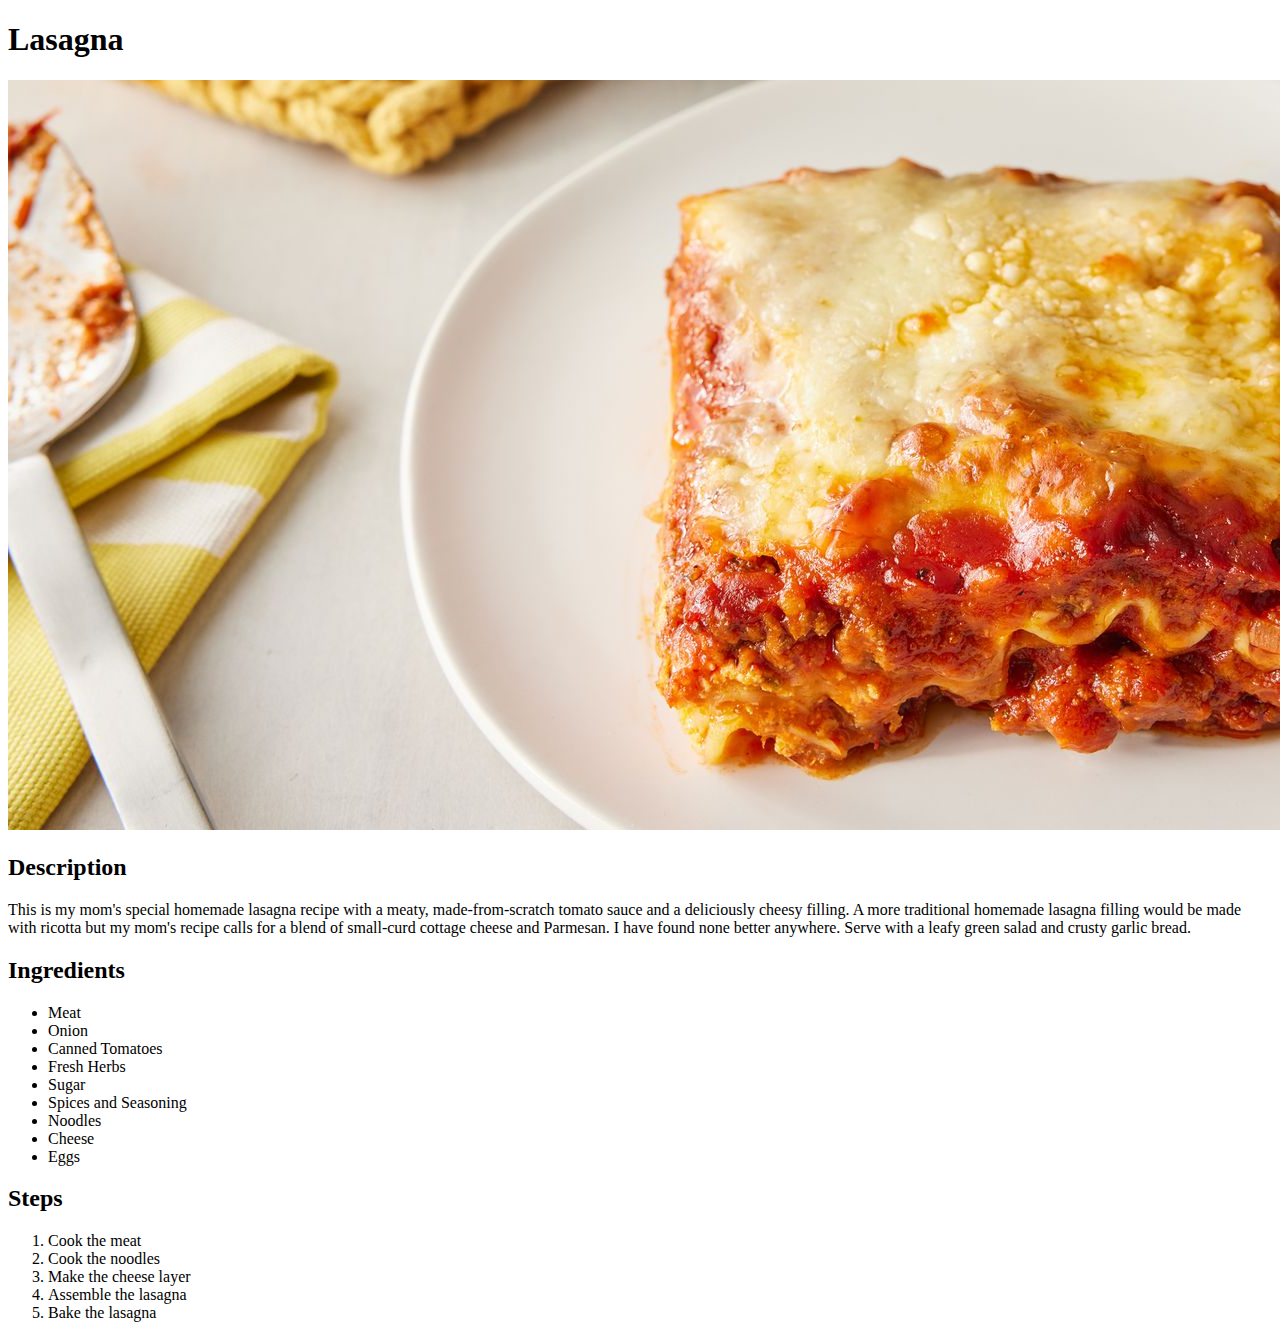
<file: recipes/lasagna.html>
<!DOCTYPE html>
<html lang="en">
<head>
    <meta charset="UTF-8">
    <title>Lasagna</title>
</head>
<body>
    <h1>Lasagna</h1>
    <img src="../img/lasagna-image.jpg" alt="picture of a plate with lasagna">
    <h2>Description</h2>
    <p>This is my mom's special homemade lasagna recipe with a meaty, made-from-scratch tomato sauce and a deliciously cheesy filling. A more traditional homemade lasagna filling would be made with ricotta but my mom's recipe calls for a blend of small-curd cottage cheese and Parmesan. I have found none better anywhere. Serve with a leafy green salad and crusty garlic bread.</p>
<h2>Ingredients</h2>
<ul>
    <li>Meat</li>
    <li>Onion</li>
    <li>Canned Tomatoes</li>
    <li>Fresh Herbs</li>
    <li>Sugar</li>
    <li>Spices and Seasoning</li>
    <li>Noodles</li>
    <li>Cheese</li>
    <li>Eggs</li>
</ul>
<h2>Steps</h2>
<ol>
    <li>Cook the meat</li>
    <li>Cook the noodles</li>
    <li>Make the cheese layer</li>
    <li>Assemble the lasagna</li>
    <li>Bake the lasagna</li>
</ol>
</body>
</html>
</file>
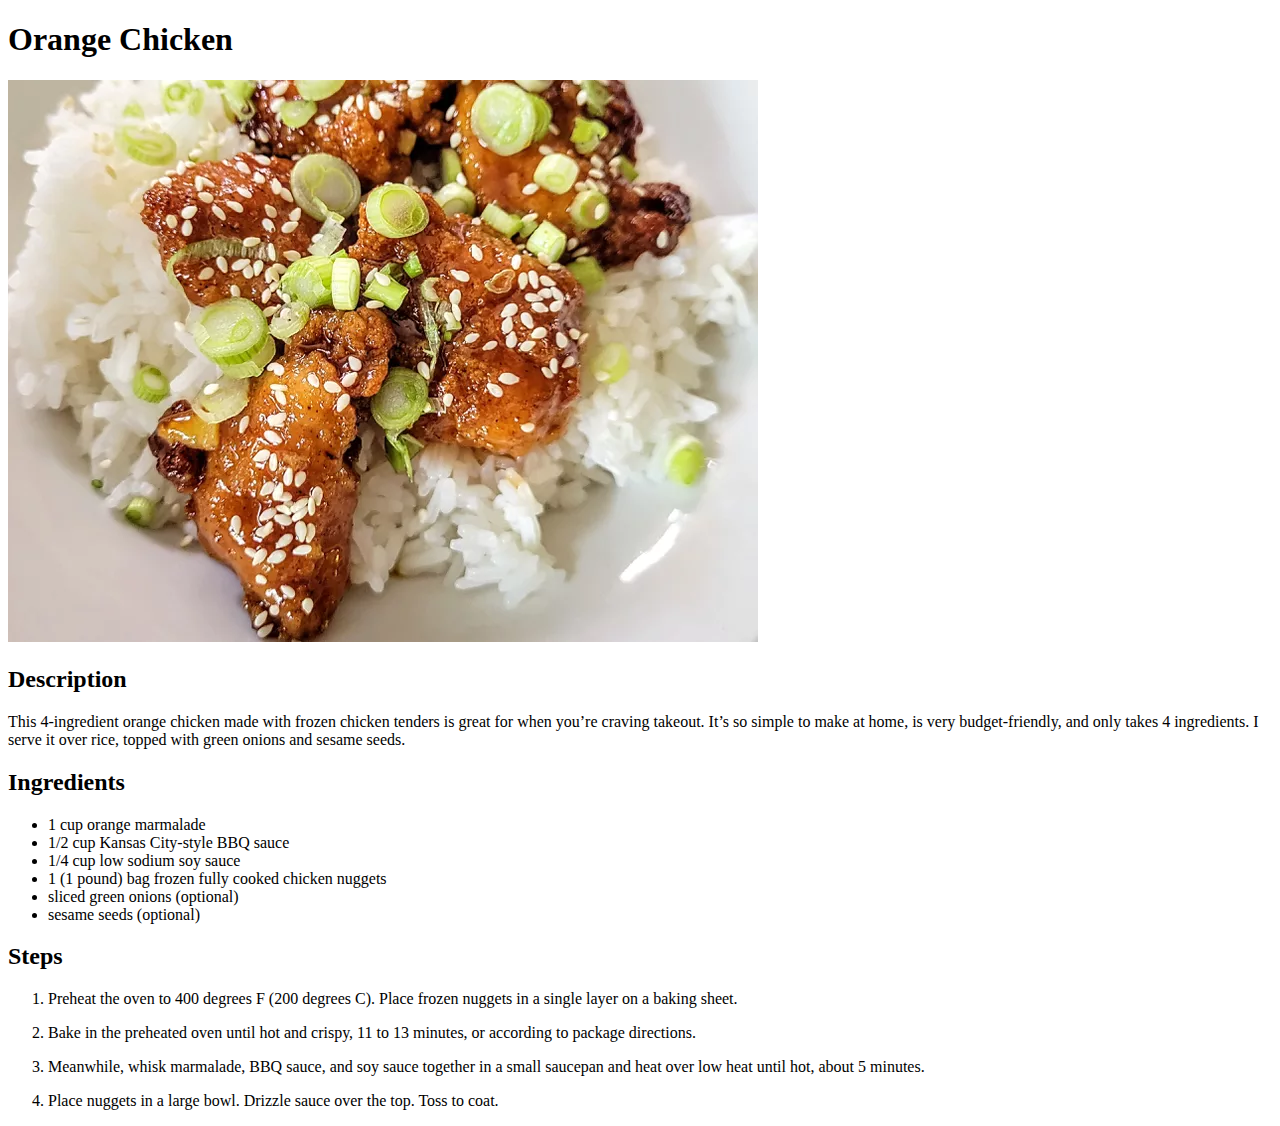
<file: recipes/orange-chicken.html>
<!DOCTYPE html>
<html lang="eng">
    <head>
        <meta charset="UTF-8">
        <title>Orange Chicken</title>
    </head>
    <body>
        <h1>Orange Chicken</h1>
        <img src="../img/orange-chicken.png" alt="picure of a plate with orange chicken">
        <h2>Description</h2>
        <p>This 4-ingredient orange chicken made with frozen chicken tenders is great for when you’re craving takeout. It’s so simple to make at home, is very budget-friendly, and only takes 4 ingredients. I serve it over rice, topped with green onions and sesame seeds.</p>
<h2>Ingredients</h2>
<ul>
    <li>1 cup orange marmalade</li>
    <li>1/2 cup Kansas City-style BBQ sauce</li>
    <li>1/4 cup low sodium soy sauce</li>
    <li>1 (1 pound) bag frozen fully cooked chicken nuggets</li>
    <li>sliced green onions (optional)</li>
    <li>sesame seeds (optional)</li>
</ul>
<h2>Steps</h2>
<ol>
    <li><p>Preheat the oven to 400 degrees F (200 degrees C). Place frozen nuggets in a single layer on a baking sheet.</p></li>
<li><p>Bake in the preheated oven until hot and crispy, 11 to 13 minutes, or according to package directions.</p></li>
<li><p>Meanwhile, whisk marmalade, BBQ sauce, and soy sauce together in a small saucepan and heat over low heat until hot, about 5 minutes.</p></li>
<li><p>Place nuggets in a large bowl. Drizzle sauce over the top. Toss to coat.</p></li>
</ol>
    </body>
</html>
</file>
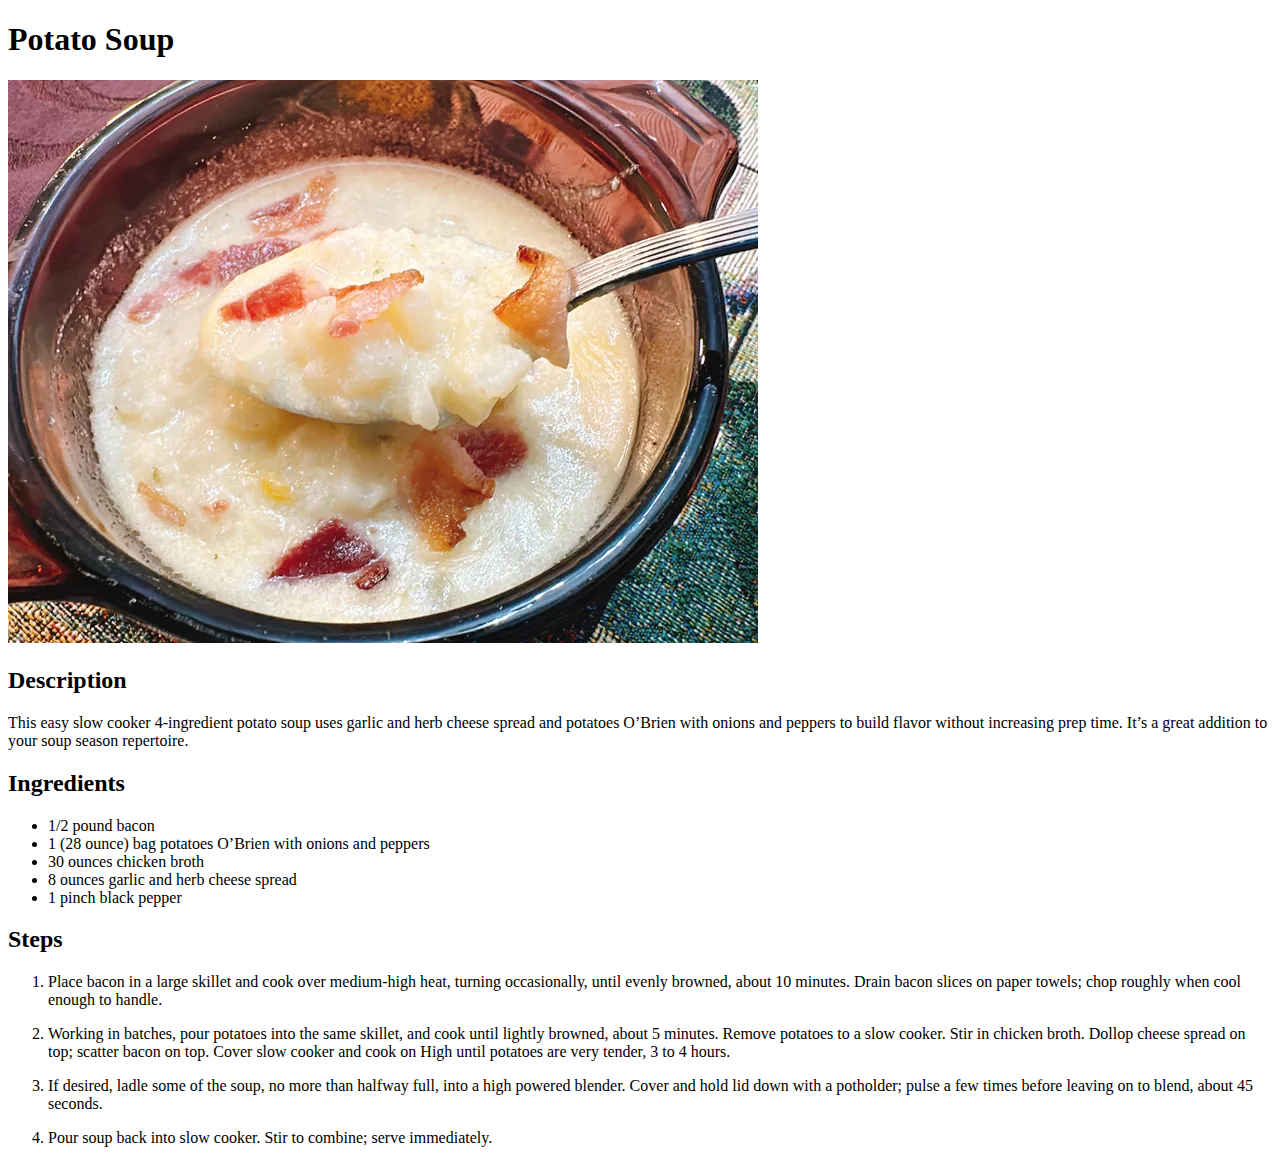
<file: recipes/potato-soup.html>
<!DOCTYPE html>
<html lang="eng">
    <head>
        <meta charset="UTF-8">
        <title>Potato Soup</title>
    </head>
    <body>
        <h1>Potato Soup</h1>
        <img src="../img/potato-soup.png" alt="Image of a potato soup dish">
        <h2>Description</h2>
        <p>This easy slow cooker 4-ingredient potato soup uses garlic and herb cheese spread and potatoes O’Brien with onions and peppers to build flavor without increasing prep time. It’s a great addition to your soup season repertoire.</p>
    <h2>Ingredients</h2>
    <ul>
        <li>1/2 pound bacon</li>
        <li>1 (28 ounce) bag potatoes O’Brien with onions and peppers</li>
        <li>30 ounces chicken broth</li>
        <li>8 ounces garlic and herb cheese spread</li>
        <li>1 pinch black pepper</li>
    </ul>
    <h2>Steps</h2>
    <ol>
        <li><p>Place bacon in a large skillet and cook over medium-high heat, turning occasionally, until evenly browned, about 10 minutes. Drain bacon slices on paper towels; chop roughly when cool enough to handle.</p></li>
        <li><p>Working in batches, pour potatoes into the same skillet, and cook until lightly browned, about 5 minutes. Remove potatoes to a slow cooker. Stir in chicken broth. Dollop cheese spread on top; scatter bacon on top. Cover slow cooker and cook on High until potatoes are very tender, 3 to 4 hours.</p></li>
        <li><p>If desired, ladle some of the soup, no more than halfway full, into a high powered blender. Cover and hold lid down with a potholder; pulse a few times before leaving on to blend, about 45 seconds.</p></li>
        <li><p>Pour soup back into slow cooker. Stir to combine; serve immediately.</p></li>
    </ol>
    </body>
</html>
</file>
